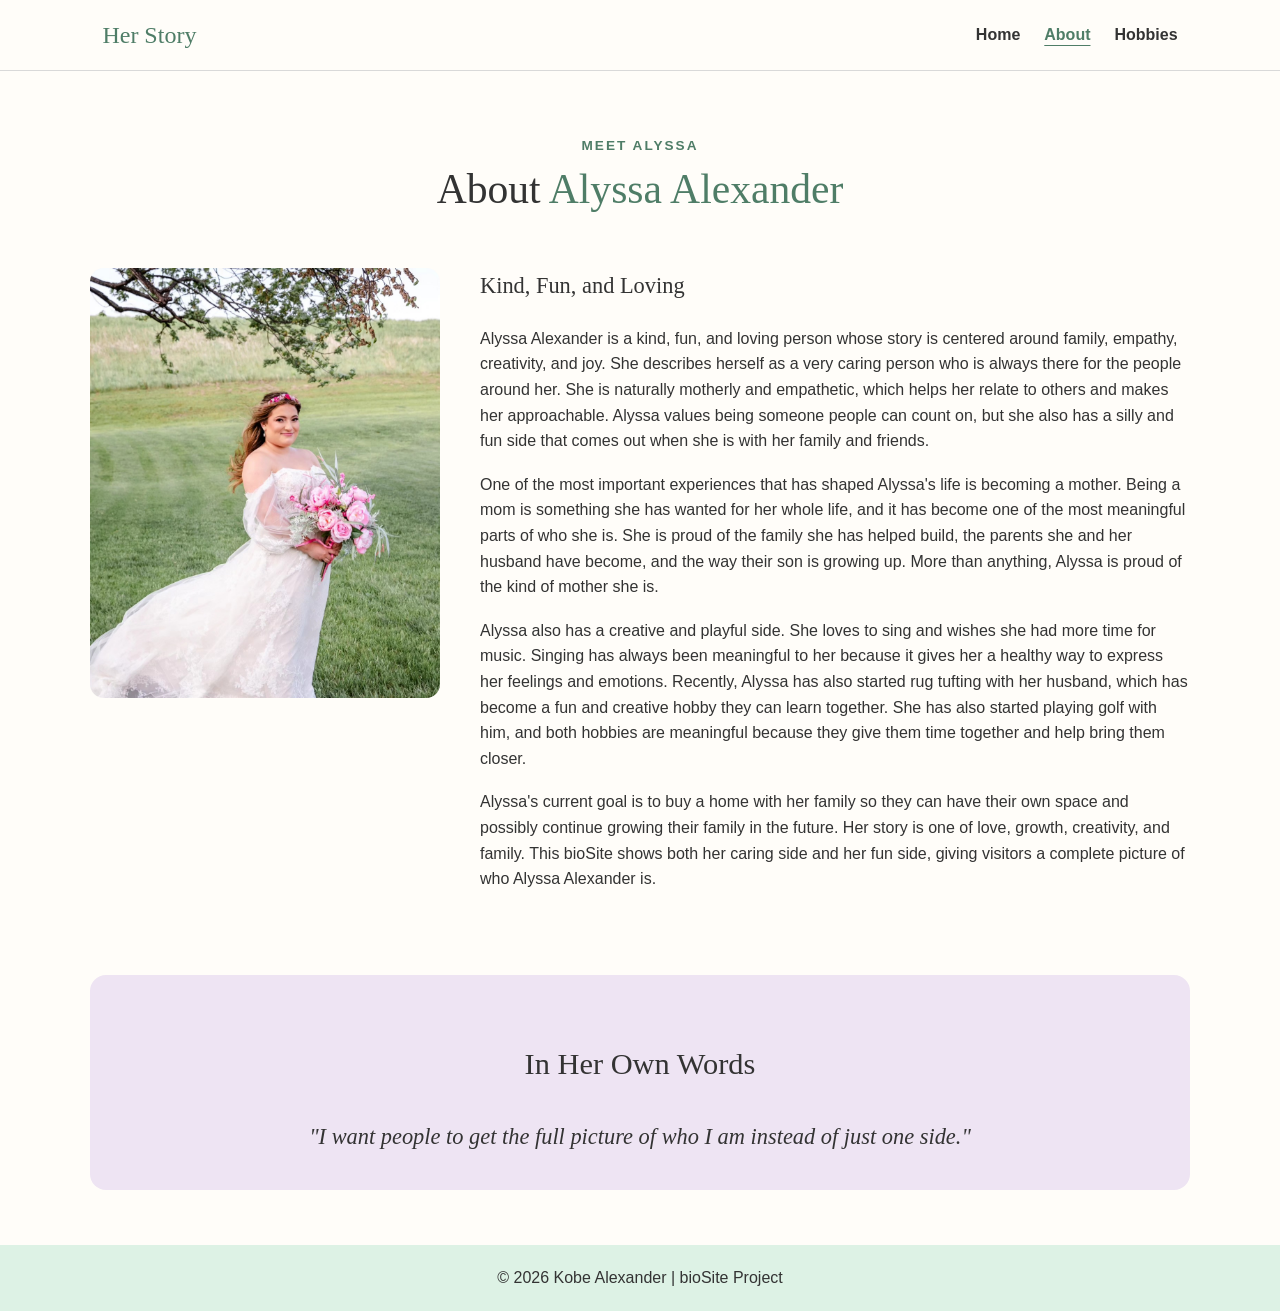
<file: about.html>
<!DOCTYPE html>
<html lang="en">
<head>
    <!--
        Name: Kobe Alexander
        Project: bioSite
        Page: About Page
    -->
    <meta charset="UTF-8">
    <meta name="viewport" content="width=device-width, initial-scale=1.0">
    <meta
        name="description"
        content="Learn more about Alyssa Alexander, her family, personality, and story."
    >
    <meta name="author" content="Kobe Alexander">

    <title>Alyssa Alexander | About</title>

    <link rel="stylesheet" href="bioSite.css">
</head>

<body>
    <header>
        <div class="site-brand">
            <h1>Her Story</h1>
        </div>

        <nav>
            <a href="index.html">Home</a>
            <a class="active" href="about.html">About</a>
            <a href="hobbies.html">Hobbies</a>
        </nav>
    </header>

    <main>
        <section class="page-heading">
            <p class="eyebrow">Meet Alyssa</p>

            <h2>
                About <span>Alyssa Alexander</span>
            </h2>
        </section>

        <section class="about-layout">
            <img
                src="images/portrait-image.jpg"
                alt="Portrait of Alyssa"
                class="portrait-image"
            >

            <div class="bio-content">
                <h3>Kind, Fun, and Loving</h3>

                <p>
                    Alyssa Alexander is a kind, fun, and loving person
                    whose story is centered around family, empathy,
                    creativity, and joy. She describes herself as a very
                    caring person who is always there for the people
                    around her. She is naturally motherly and empathetic,
                    which helps her relate to others and makes her
                    approachable. Alyssa values being someone people can
                    count on, but she also has a silly and fun side that
                    comes out when she is with her family and friends.
                </p>

                <p>
                    One of the most important experiences that has shaped
                    Alyssa's life is becoming a mother. Being a mom is
                    something she has wanted for her whole life, and it
                    has become one of the most meaningful parts of who
                    she is. She is proud of the family she has helped
                    build, the parents she and her husband have become,
                    and the way their son is growing up. More than
                    anything, Alyssa is proud of the kind of mother she
                    is.
                </p>

                <p>
                    Alyssa also has a creative and playful side. She loves
                    to sing and wishes she had more time for music.
                    Singing has always been meaningful to her because it
                    gives her a healthy way to express her feelings and
                    emotions. Recently, Alyssa has also started rug
                    tufting with her husband, which has become a fun and
                    creative hobby they can learn together. She has also
                    started playing golf with him, and both hobbies are
                    meaningful because they give them time together and
                    help bring them closer.
                </p>

                <p>
                    Alyssa's current goal is to buy a home with her family
                    so they can have their own space and possibly continue
                    growing their family in the future. Her story is one
                    of love, growth, creativity, and family. This bioSite
                    shows both her caring side and her fun side, giving
                    visitors a complete picture of who Alyssa Alexander
                    is.
                </p>
            </div>
        </section>

        <section class="quote-section">
            <h3>In Her Own Words</h3>

            <blockquote>
                "I want people to get the full picture of who I am
                instead of just one side."
            </blockquote>
        </section>
    </main>

    <footer>
        <p>&copy; 2026 Kobe Alexander | bioSite Project</p>
    </footer>
</body>
</html>
</file>
<file: bioSite.css>
/*
    Name: Kobe Alexander
    Project: bioSite
    File: Shared Style Sheet
*/

:root {
    --mint-green: #A8D5BA;
    --light-mint: #DDF2E5;
    --blush-pink: #F6C6C7;
    --light-pink: #FCE4E4;
    --lavender: #CDB4DB;
    --light-lavender: #EEE4F3;
    --sky-blue: #BDE0FE;
    --cream: #FFF8E7;
    --off-white: #FFFDF9;
    --charcoal: #333333;
    --deep-green: #4F7D67;
    --border-color: #D9D9D9;
}

* {
    box-sizing: border-box;
}

html {
    font-size: 16px;
}

body {
    margin: 0;
    background-color: var(--off-white);
    color: var(--charcoal);
    font-family: Arial, Helvetica, sans-serif;
    line-height: 1.6;
}

/* Header and Navigation */

header {
    display: flex;
    justify-content: space-between;
    align-items: center;
    padding: 16px 8%;
    background-color: var(--off-white);
    border-bottom: 1px solid var(--border-color);
}

.site-brand h1 {
    margin: 0;
    color: var(--deep-green);
    font-family: Georgia, "Times New Roman", serif;
    font-size: 1.5rem;
    font-weight: 500;
}

nav {
    display: flex;
    gap: 24px;
}

nav a {
    color: var(--charcoal);
    font-weight: 600;
    text-decoration: none;
}

nav a:hover,
nav a.active {
    color: var(--deep-green);
    text-decoration: underline;
    text-underline-offset: 5px;
}

/* Main Layout */

main {
    width: 86%;
    max-width: 1100px;
    margin: 0 auto;
}

/* Landing Page Hero */

.hero {
    display: grid;
    grid-template-columns: 1.2fr 1fr;
    gap: 45px;
    align-items: center;
    min-height: 420px;
    padding: 50px 0;
}

.eyebrow {
    margin-bottom: 8px;
    color: var(--deep-green);
    font-size: 0.85rem;
    font-weight: 700;
    letter-spacing: 2px;
    text-transform: uppercase;
}

.hero h2,
.page-heading h2 {
    margin: 0 0 18px;
    font-family: Georgia, "Times New Roman", serif;
    font-size: 2.6rem;
    font-weight: 500;
    line-height: 1.2;
}

.hero h2 span,
.page-heading h2 span {
    color: var(--deep-green);
}

.hero-text > p:not(.eyebrow) {
    max-width: 500px;
    margin-bottom: 25px;
    font-size: 1rem;
}

.button-link {
    display: inline-block;
    padding: 10px 18px;
    background-color: var(--mint-green);
    color: var(--charcoal);
    border-radius: 8px;
    font-weight: 700;
    text-decoration: none;
}

.button-link:hover {
    background-color: var(--blush-pink);
}

/* Image Placeholders */

.image-placeholder {
    display: flex;
    justify-content: center;
    align-items: center;
    min-height: 180px;
    border: 2px dashed #B7B7B7;
    border-radius: 14px;
    color: #777777;
    text-align: center;
}

/* Actual Images */

.hero-image {
    width: 100%;
    max-width: 450px;
    height: 300px;
    object-fit: cover;
    border-radius: 14px;
    justify-self: center;
}

.portrait-image {
    width: 100%;
    max-width: 350px;
    height: 430px;
    object-fit: cover;
    border-radius: 14px;
}

.hobby-image {
    width: 260px;
    height: 190px;
    object-fit: cover;
    border-radius: 14px;
}

.card-image {
    width: 100%;
    height: 160px;
    object-fit: cover;
    border-radius: 14px;
}

.motherhood-image {
    object-position: center 35%;
}

/* Landing Page Highlight Section */

.highlights {
    padding: 50px 0;
    text-align: center;
}

.highlights h2,
.external-link h2,
.quote-section h3 {
    font-family: Georgia, "Times New Roman", serif;
    font-size: 1.9rem;
    font-weight: 500;
}

.card-grid {
    display: grid;
    grid-template-columns: repeat(3, 1fr);
    gap: 22px;
    margin-top: 30px;
}

.story-card {
    padding: 18px;
    border-radius: 16px;
    text-align: left;
}

.story-card h3,
.hobby-card h3,
.bio-content h3 {
    font-family: Georgia, "Times New Roman", serif;
    font-size: 1.4rem;
    font-weight: 500;
}

.story-card p {
    margin-bottom: 0;
}

/* Pastel Card Colors */

.mint-card {
    background-color: var(--light-mint);
}

.pink-card {
    background-color: var(--light-pink);
}

.lavender-card {
    background-color: var(--light-lavender);
}

/* External Link Section */

.external-link {
    display: flex;
    justify-content: space-between;
    align-items: center;
    gap: 25px;
    margin: 25px 0 55px;
    padding: 25px;
    background-color: #E7F3FD;
    border-radius: 16px;
}

.external-link h2 {
    margin: 0 0 8px;
}

.external-link p {
    margin: 0;
}

.external-link a {
    flex-shrink: 0;
    color: var(--deep-green);
    font-weight: 700;
}

/* Page Headings */

.page-heading {
    max-width: 700px;
    margin: 0 auto;
    padding: 50px 0 35px;
    text-align: center;
}

.page-heading > p:last-child {
    font-size: 1rem;
}

/* About Page */

.about-layout {
    display: grid;
    grid-template-columns: 350px 1fr;
    gap: 40px;
    align-items: start;
    padding-bottom: 40px;
}

.bio-content h3 {
    margin-top: 0;
}

.bio-content p {
    margin-bottom: 18px;
}

.quote-section {
    margin: 25px 0 55px;
    padding: 35px;
    background-color: var(--light-lavender);
    border-radius: 16px;
    text-align: center;
}

.quote-section blockquote {
    margin: 15px auto 0;
    max-width: 700px;
    font-family: Georgia, "Times New Roman", serif;
    font-size: 1.4rem;
    font-style: italic;
}

/* Hobbies Page */

.hobby-list {
    display: grid;
    gap: 20px;
    padding-bottom: 50px;
}

.hobby-card {
    display: grid;
    grid-template-columns: 260px 1fr;
    gap: 25px;
    align-items: center;
    padding: 22px;
    border-radius: 16px;
}

.hobby-card h3 {
    margin-top: 0;
    margin-bottom: 10px;
}

.hobby-card p {
    margin: 0;
}

/* Footer */

footer {
    padding: 20px;
    background-color: var(--light-mint);
    text-align: center;
}

footer p {
    margin: 0;
}

/* Responsive Layout */

@media (max-width: 800px) {
    header {
        flex-direction: column;
        gap: 12px;
    }

    nav {
        gap: 18px;
    }

    main {
        width: 90%;
    }

    .hero,
    .about-layout,
    .hobby-card {
        grid-template-columns: 1fr;
    }

    .card-grid {
        grid-template-columns: 1fr;
    }

    .hero {
        gap: 30px;
        padding: 40px 0;
    }

    .hero h2,
    .page-heading h2 {
        font-size: 2.2rem;
    }

    .hero-image {
        max-width: 100%;
        height: 260px;
    }

    .portrait-image {
        max-width: 350px;
        height: 400px;
        margin: 0 auto;
    }

    .hobby-image {
        width: 100%;
        height: 220px;
    }

    .external-link {
        flex-direction: column;
        align-items: flex-start;
    }
}
</file>
